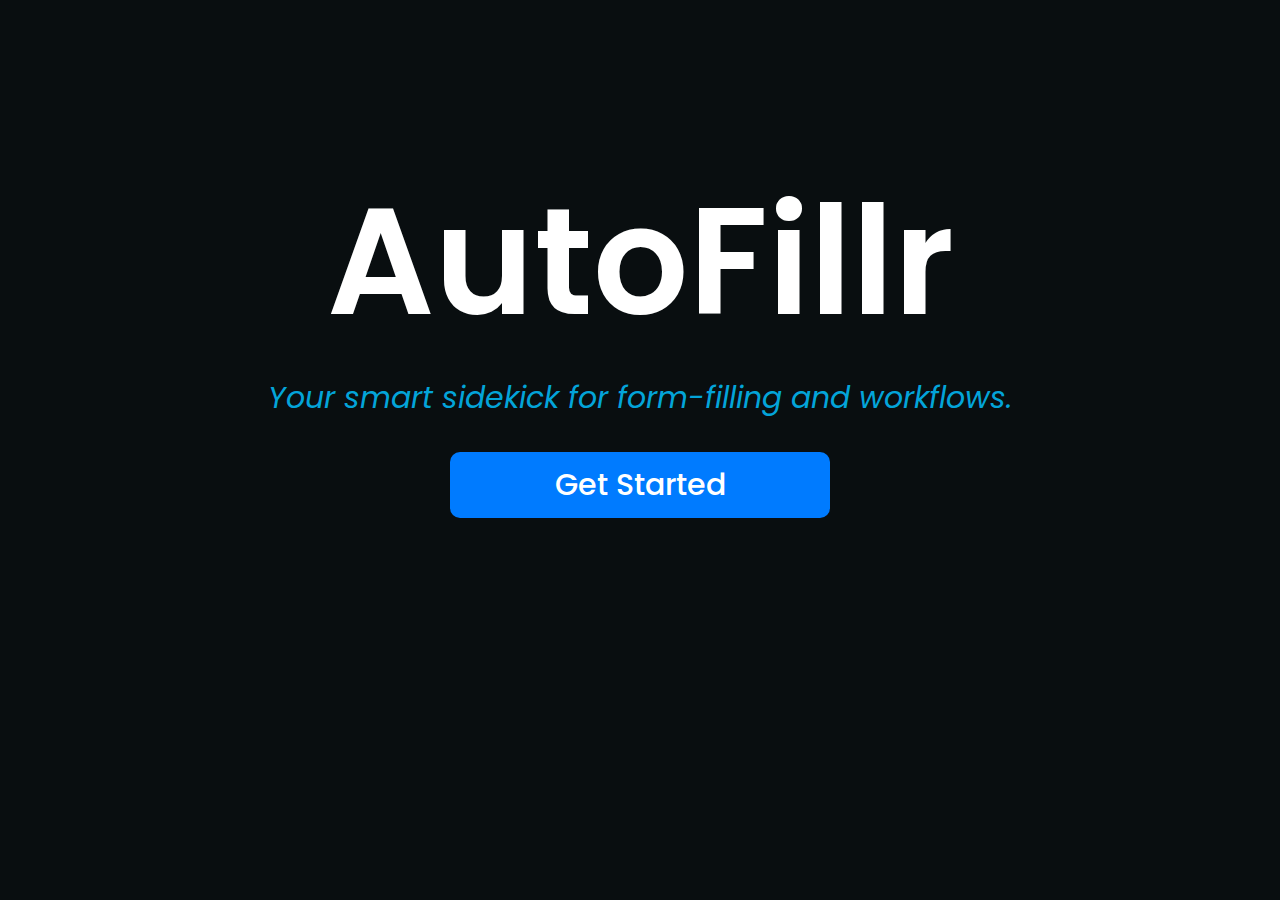
<file: index.html>
<!DOCTYPE html>
<html lang="en">
<head>
  <meta charset="UTF-8">
  <title>AutoFillr</title>
  <link rel="stylesheet" href="./style.css">
  <link rel="preconnect" href="https://fonts.googleapis.com">
  <link rel="preconnect" href="https://fonts.gstatic.com" crossorigin>
  <link href="https://fonts.googleapis.com/css2?family=Poppins:ital,wght@0,100;0,200;0,300;0,400;0,500;0,600;0,700;0,800;0,900;1,100;1,200;1,300;1,400;1,500;1,600;1,700;1,800;1,900&display=swap" rel="stylesheet">
</head>
<body>

  <!-- Welcome Screen -->
  <div id="homeScreen" class="screen homeSection">
    <h1 class="heading">AutoFillr</h1>
    <p class="subtext">Your smart sidekick for form-filling and workflows.</p>
    <br/>
    <button type="submit" id="getStartedButton" class="primary-button">Get Started</button>
  </div>

  <script src="script.js"></script>
</body>
</html>
</file>
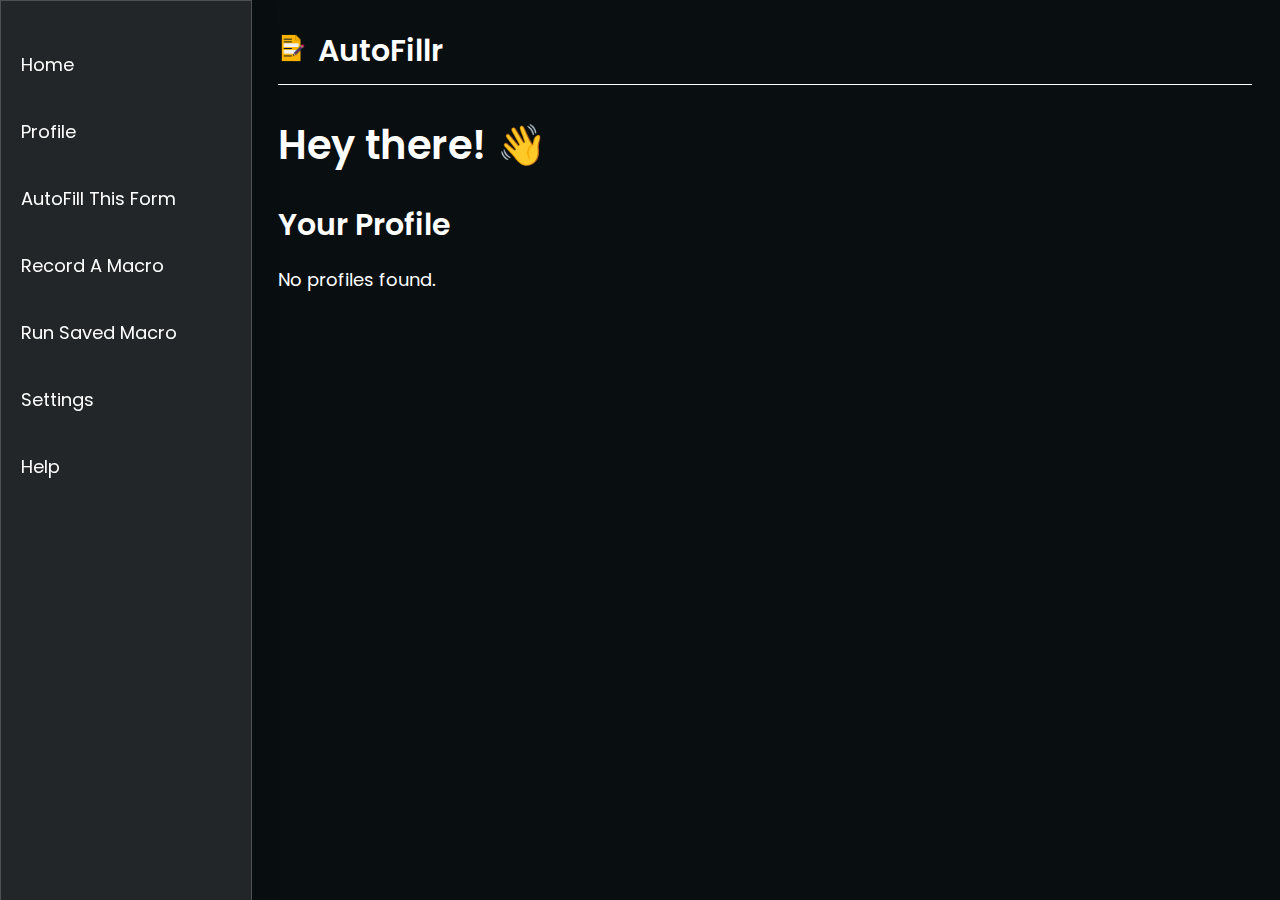
<file: dashboard.html>
<!DOCTYPE html>
<html lang="en">
<head>
    <meta charset="UTF-8">
    <meta name="viewport" content="width=device-width, initial-scale=1.0">
    <title>AutoFillr</title>
    <link rel="stylesheet" href="style.css">
    <link rel="preconnect" href="https://fonts.googleapis.com">
    <link rel="preconnect" href="https://fonts.gstatic.com" crossorigin>
    <link href="https://fonts.googleapis.com/css2?family=Poppins:ital,wght@0,100;0,200;0,300;0,400;0,500;0,600;0,700;0,800;0,900;1,100;1,200;1,300;1,400;1,500;1,600;1,700;1,800;1,900&display=swap" rel="stylesheet">
</head>
<body>
  <div id="dashboardScreen" class="screen">
      <div class="headerDashboard">
        <div class="dashboardTitleSection">
          <a href="index.html">
            <img src="./icons/icon (Custom).png" alt="logo" class="logo" />
          </a>
          <h1 class="logoText">AutoFillr</h1>
        </div>
      <hr/>
    </div>

    <!-- Sidebar -->
    <div class="sidebar">
      <ul>
          <li><a href="#" id="homeLink">Home</a></li>
          <li><a href="#" id="profileLink">Profile</a></li>
          <li><a href="#" id="autofillLink">AutoFill This Form</a></li>
          <li><a href="#" id="recordAMacroLink">Record A Macro</a></li>
          <li><a href="#" id="runSavedMacroLink">Run Saved Macro</a></li>
          <li><a href="#" id="settingsLink">Settings</a></li>
          <li><a href="#" id="helpLink">Help</a></li>
      </ul>
    </div>

    <div class="main-content">
      <!-- Home -->
      <div id="homeSection" class="section">
        <h1 class="title">Hey there! 👋</h1>
        <div class="grid">
          <div>
            <p class="profileText">Your Profile</p>
            <div id="profileGridContainer"></div>
            <div class="pagination-dots" id="paginationDots"></div>
          </div>
        </div>
      </div>

      <!-- Profile -->
      <div id="profileSection" class="section" style="display: none;">
        <div class="profileTitle">
          <h1 class="title">Profile</h1>
          <button id="addNewProfile" class="add-new-btn">Add Profile</button>
        </div>
        <div id="profiles"></div>
        <div class="pagination-dots" id="paginationDotsTwo"></div>
      </div> 
    </div>

    <div id="deleteModal" class="modal">
      <div class="modal-content">
        <h1 class="text">Are you sure you want to delete this profile?</h1>
        <p id="profileName"></p>
        <button id="cancelDelete" class="cancel-btn">Cancel</button>
        <button id="confirmDelete" class="confirm-btn">Delete</button>
      </div>
    </div>    
  </div>

    <script type="module" src="dashboard.js"></script>
    <script src="autoFillThisForm.js"></script>
</body>
</html>
</file>
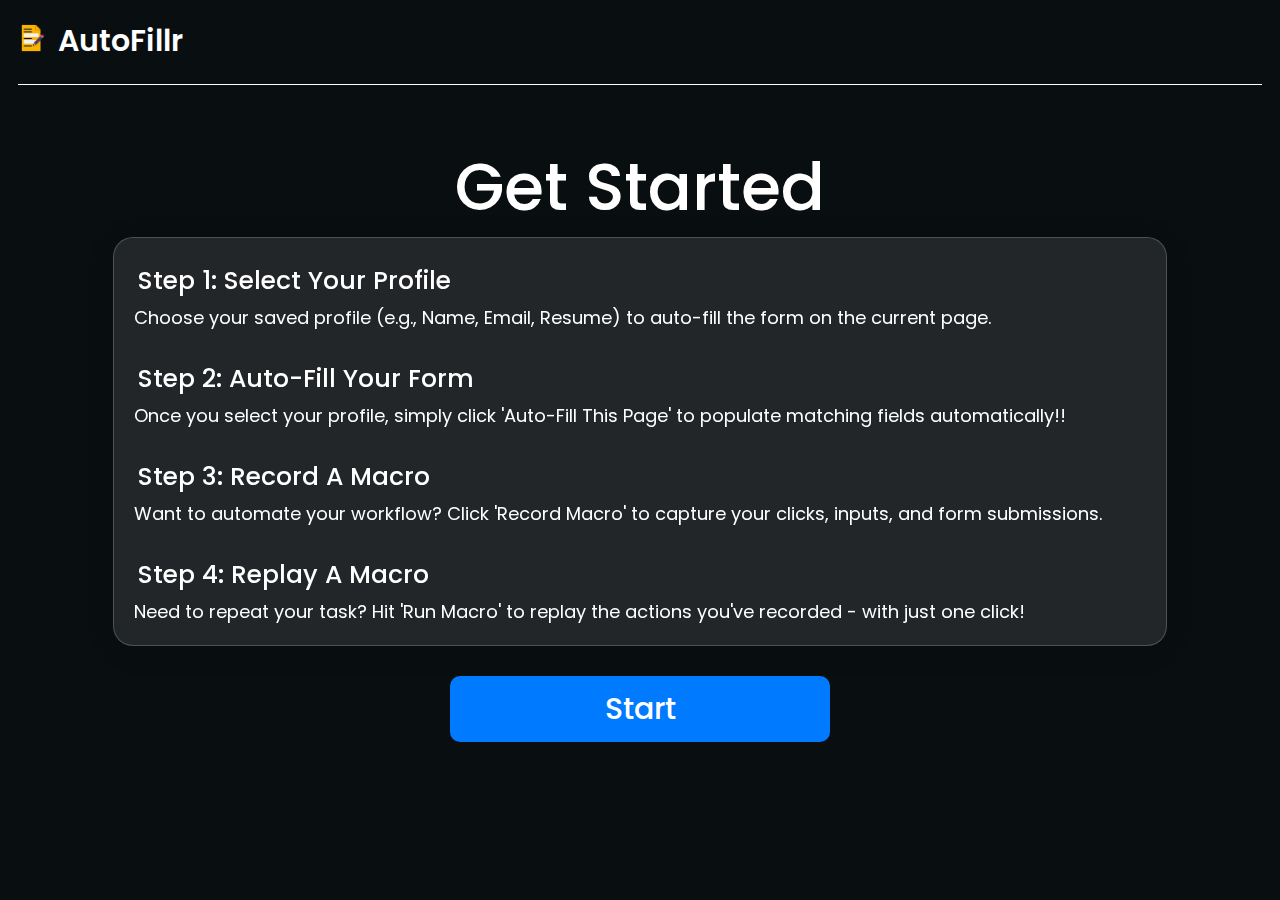
<file: getStarted.html>
<!DOCTYPE html>
<html lang="en">
<head>
    <meta charset="UTF-8">
    <meta name="viewport" content="width=device-width, initial-scale=1.0">
    <title>AutoFillr</title>
    <link rel="stylesheet" href="style.css">
    <link rel="preconnect" href="https://fonts.googleapis.com">
    <link rel="preconnect" href="https://fonts.gstatic.com" crossorigin>
    <link href="https://fonts.googleapis.com/css2?family=Poppins:ital,wght@0,100;0,200;0,300;0,400;0,500;0,600;0,700;0,800;0,900;1,100;1,200;1,300;1,400;1,500;1,600;1,700;1,800;1,900&display=swap" rel="stylesheet">
</head>
<body>
    <div id="getStarted" class="screen">
        <div class="header">
            <div class="dashboardTitleSection">
            <a href="index.html">
                <img src="./icons/icon (Custom).png" alt="logo" class="logo" />
            </a>
            <h1 class="logoText">AutoFillr</h1>
        </div>
        <hr/>
        </div>

        <div class="pageSection">
            <h1 class="title">Get Started</h1>
        </div>

        <div class="steps">
            <div class="box">
                <p class="stepTitle">Step 1: Select Your Profile</p>
                <p class="stepDescription">Choose your saved profile (e.g., Name, Email, Resume) to auto-fill the form on the current page.</p>
                <br/>
                <p class="stepTitle">Step 2: Auto-Fill Your Form</p>
                <p class="stepDescription">Once you select your profile, simply click 'Auto-Fill This Page' to populate matching fields automatically!!</p>
                <br/>
                <p class="stepTitle">Step 3: Record A Macro</p>
                <p class="stepDescription">Want to automate your workflow? Click 'Record Macro' to capture your clicks, inputs, and form submissions.</p>
                <br/>
                <p class="stepTitle">Step 4: Replay A Macro</p>
                <p class="stepDescription">Need to repeat your task? Hit 'Run Macro' to replay the actions you've recorded - with just one click!</p>
            </div>
        </div>

        <div class="container">
            <button type="submit" id="startButton" class="primary-button">Start</button>
        </div>
    </div>

    <script src="script.js"></script>
</body>
</html>
</file>
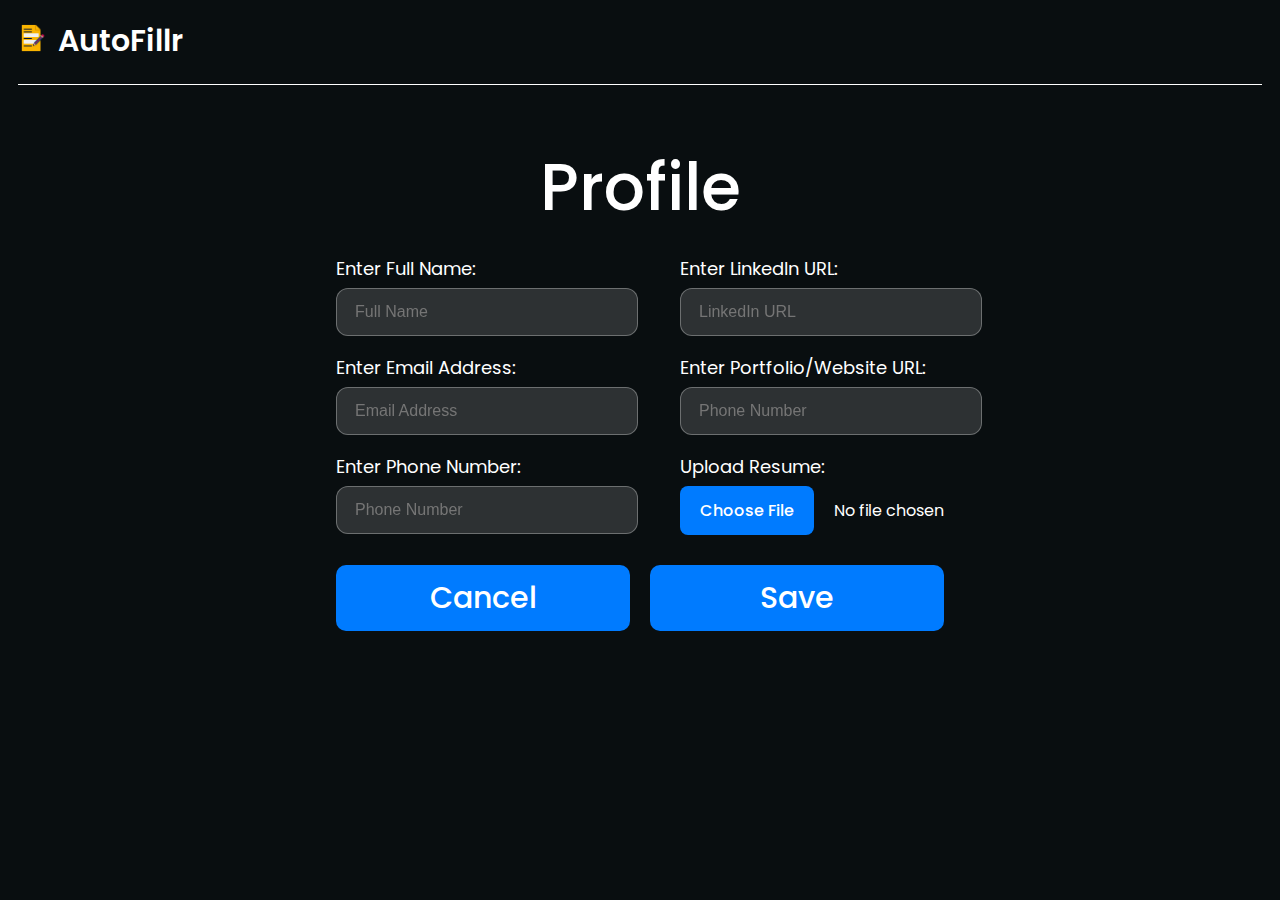
<file: profile.html>
<!DOCTYPE html>
<html lang="en">
<head>
    <meta charset="UTF-8">
    <meta name="viewport" content="width=device-width, initial-scale=1.0">
    <title>AutoFillr</title>
    <link rel="stylesheet" href="style.css">
    <link rel="preconnect" href="https://fonts.googleapis.com">
    <link rel="preconnect" href="https://fonts.gstatic.com" crossorigin>
    <link href="https://fonts.googleapis.com/css2?family=Poppins:ital,wght@0,100;0,200;0,300;0,400;0,500;0,600;0,700;0,800;0,900;1,100;1,200;1,300;1,400;1,500;1,600;1,700;1,800;1,900&display=swap" rel="stylesheet">
</head>
<body>
    <div id="getStarted" class="screen">
        <div class="header">
            <div class="dashboardTitleSection">
                <a href="./index.html"><img src="./icons/icon (Custom).png" alt="logo" class="logo" /></a>
                <h1 class="logoText">AutoFillr</h1>
            </div>
        <hr/>
        </div>
        <div class="pageSection">
            <h1 class="title">Profile</h1>
                <form id="profileForm" class="form">
                    <div class="profile-grid">
                        <div>
                            <div>
                                <p>Enter Full Name:</p>
                                <input 
                                    id="fullName"
                                    type="text" 
                                    className="input" 
                                    placeholder="Full Name" 
                                    name="name"
                                    required
                                />
                            </div>
                            <div>
                                <p>Enter Email Address:</p>
                                <input 
                                    id="emailAddress"
                                    type="text" 
                                    className="input" 
                                    placeholder="Email Address" 
                                    name="email"
                                    required
                                />
                            </div>
                            <div>
                                <p>Enter Phone Number:</p>
                                <input 
                                    id="phoneNumber"
                                    type="number" 
                                    className="input" 
                                    placeholder="Phone Number" 
                                    name="phoneNumber"
                                    required
                                />
                            </div>
                        </div>

                        <div>
                            <div>
                                <p>Enter LinkedIn URL:</p>
                                <input 
                                    id="linkedinURL"
                                    type="text" 
                                    className="input" 
                                    placeholder="LinkedIn URL" 
                                    name="email"
                                />
                            </div>
                            <div>
                                <p>Enter Portfolio/Website URL:</p>
                                <input 
                                    id="website"
                                    type="text" 
                                    className="input" 
                                    placeholder="Phone Number" 
                                    name="website"
                                />
                            </div>
                            <div class="file-upload-wrapper">
                                <p>Upload Resume:</p>
                                <div class="file-upload-box">
                                <label for="resumeUpload" class="custom-file-button">Choose File</label>
                                <span id="file-name" class="file-name">No file chosen</span>
                                </div>
                                <input 
                                id="resumeUpload"
                                type="file"
                                name="resume"
                                class="hidden-file-input"
                                />
                            </div>                          
                        </div>
                    </div>

                    <div class="container">
                        <button type="submit" id="cancelProfileButton" class="primary-button">Cancel</button>
                        <button type="submit" id="saveProfileButton" class="primary-button">Save</button>
                    </div>
                </form>
        </div>
    </div>

    <script type="module" src="profile.js"></script>
</body>
</html>
</file>
<file: style.css>
body {
    font-family: "Poppins", sans-serif;
    background-color: rgb(9, 14, 16);
}

.hidden {
    display: none;
}

/* Reusable Styles */
.primary-button {
    all: unset;
    display: inline-block;
    border-radius: 10px;
    background-color: #007BFF;
    color: white;
    font-size: 30px;
    font-weight: 500;
    padding: 10px 50px;
    margin-bottom: 5px;
    border: none;
    outline: none;
    box-shadow: none;
    cursor: pointer;
    text-align: center;
    align-items: center;
    justify-content: center;
    margin-left: auto;
    margin-right: auto;
    width: 100%;
    max-width: 280px;
}

.primary-button:hover {
    background-color: #0056b3;
}

.container {
    display: flex;
    justify-content: center;
    gap: 20px;
    margin-top: 30px;
}

.header {
    display: flex;
    flex-direction: column;
    align-items: flex-start;
    justify-content: flex-start;
    padding-top: 10px;
    padding-left: 10px;
    padding-right: 10px;
}

.dashboardTitleSection {
    display: flex;
    align-items: center;
    gap: 10px;
    margin-bottom: 10px;
}

.dashboardTitleSection .logo {
    width: 30px;
    height: 30px;
}

.dashboardTitleSection .logoText {
    font-size: 30px;
    font-weight: 600;
    color: white;
    margin: 0;
}

hr {
    border: none;
    height: 1px;
    background-color: white;
    width: 100%; 
    margin: 10px auto;
}  

.error-alert {
    position: fixed;
    top: 10px;
    left: 50%;
    transform: translateX(-50%);
    background-color: #ff4d4d;
    color: white;
    padding: 16px 24px;
    font-size: 18px;
    font-weight: 500;
    border-radius: 8px;
    box-shadow: 0 4px 8px rgba(0, 0, 0, 0.2);
    z-index: 9999;
    display: flex;
    align-items: center;
    justify-content: center;
    animation: slideIn 0.5s ease-out;
}

.success-alert {
    position: fixed;
    top: 10px;
    left: 50%;
    transform: translateX(-50%);
    background-color: #007BFF;
    color: white;
    padding: 16px 24px;
    font-size: 18px;
    font-weight: 500;
    border-radius: 8px;
    box-shadow: 0 4px 8px rgba(0, 0, 0, 0.2);
    z-index: 9999;
    display: flex;
    align-items: center;
    justify-content: center;
    animation: slideIn 0.5s ease-out;
}


@keyframes slideIn {
    from {
        opacity: 0;
        transform: translateX(-50%) translateY(-30px);
    }
    to {
        opacity: 1;
        transform: translateX(-50%) translateY(0);
    }
}

/* Media Queries Reusable */

@media (max-width: 768px) {
    .primary-button {
      font-size: 20px;
      padding: 8px 20px;
    }
  
    .dashboardTitleSection .logoText {
      font-size: 26px;
    }
  
    .dashboardTitleSection .logo {
      width: 35px;
      height: 35px;
    }

    .error-alert, .success-alert {
        padding: 12px 20px;
        font-size: 16px;
    }
}
  
@media (max-width: 480px) {
    .primary-button {
      font-size: 18px;
    }
  
    .dashboardTitleSection .logoText {
      font-size: 22px;
    }

    .error-alert, .success-alert {
        padding: 10px 18px;
        font-size: 14px;
    }
}

/* Home Page */

.homeSection {
    display: flex;
    justify-content: center;
    align-items: center;
    flex-direction: column;
    padding-top: 40px;
}

.homeSection .heading {
    font-size: 150px;
    font-weight: 600;
    color: white;
    margin-bottom: 0;
}

.subtext {
    margin-top: 0;
    font-size: 30px;
    color: #03A4D9;
    font-style: italic;
}

/* Get Started Page */
.pageSection {
    display: flex;
    align-items: center;
    justify-content: center;
    flex-direction: column;
}

.pageSection .title {
    font-size: 65px;
    font-weight: 500;
    color: white;
    margin-bottom: 0;
}

.steps {
    display: flex;
    justify-content: center; 
    align-items: center;    
}

.box {
    background: rgba(255, 255, 255, 0.1);
    backdrop-filter: blur(10px);
    border-radius: 20px;
    padding: 20px;
    box-shadow: 0 4px 30px rgba(0, 0, 0, 0.1);
    border: 1px solid rgba(255, 255, 255, 0.2);
    color: white;
    cursor: pointer;
    transition: all 0.3s ease;
    width: 80%;
    max-width: 1400px;
    text-align: left;
}

.stepTitle {
    font-size: 25px;
    font-weight: 500;
    margin: 0;
    padding: 4px;
    color: white;
    text-align: left; 
}

.stepDescription {
    font-size: 18px;
    margin: 0;
    padding: 0;
    color: white;
    text-align: justify;
}

/* Profile Page */

.profile-grid {
    display: grid;
    grid-template-columns: repeat(2, 1fr);
    gap: 80px;
    width: 100%;
    max-width: 1200px;
    box-sizing: border-box;
}

.input-group {
    display: flex;
    flex-direction: column;
    gap: 24px;
}

p {
    font-size: 18px;
    font-weight: 400;
    color: white;
    margin-bottom: 6px;
}

input {
    width: 100%;
    padding: 14px 18px; 
    border-radius: 12px;
    border: 1px solid rgba(255, 255, 255, 0.3);
    background: rgba(255, 255, 255, 0.15);
    backdrop-filter: blur(5px);
    color: white;
    font-size: 16px;
    outline: none;
    transition: border 0.3s ease;
}

.input::placeholder {
    color: rgba(255, 255, 255, 0.6);
}

.input:focus {
    border: 1px solid #ffffff;
    background: rgba(255, 255, 255, 0.25);
}

.hidden-file-input {
    display: none;
  }
  
.custom-file-button {
    padding: 12px 20px;
    background-color: #007BFF;
    color: white;
    font-size: 16px;
    font-weight: 500;
    border: none;
    border-radius: 8px;
    cursor: pointer;
    transition: background-color 0.3s ease;
    margin-right: 10px;
}
  
.custom-file-button:hover {
    background-color: #0056b3;
}
  
.file-upload-box {
    display: flex;
    align-items: center;
    gap: 10px;
}
  
.file-name {
    color: white;
    font-size: 16px;
}  

input.error {
    border: 2px solid red;
}

input:focus.error {
    outline: none;
}

/* Dashboard Screen */
.sidebar {
    width: 250px;
    color: white;
    height: 100vh;
    position: fixed;
    top: 0;
    left: 0;
    padding-top: 20px;
    padding-bottom: 20px;
    background: rgba(255, 255, 255, 0.1);
    backdrop-filter: blur(10px);
    
    box-shadow: 0 4px 30px rgba(0, 0, 0, 0.1);
    border: 1px solid rgba(255, 255, 255, 0.2);
    color: white;
    cursor: pointer;
    transition: all 0.3s ease;
    margin: 1s0px;
}

.sidebar ul {
    list-style: none;
    padding: 0;
    margin: 0;
}

.sidebar ul li {
    margin: 20px 0;
}

.sidebar ul li a {
    color: white;
    text-decoration: none;
    font-size: 18px;
    display: block;
    padding: 10px 20px;
    transition: background-color 0.3s ease;
}

.sidebar ul li a:hover {
    background-color: #0056b3;
    margin: 10px;
    border-radius: 10px;
}

.headerDashboard {
    margin-left: 250px;
    padding: 20px;
}

.main-content {
    margin-left: 250px;
    color: white;
    padding-left: 20px;
}

.main-content .title {
    font-size: 40px;
    font-weight: 600;
    color: white;
    margin-top: 0;
}

.grid {
    display: grid;
    grid-template-columns: repeat(2, 1fr);
    gap: 80px;
    width: 100%;
    max-width: 1200px;
    box-sizing: border-box;
}

.grid .profileText {
    font-size: 30px;
    font-weight: 600;
    margin-top: 0;
}

.dashboardBox {
    background: rgba(255, 255, 255, 0.1);
    backdrop-filter: blur(10px);
    border-radius: 20px;
    padding-left: 20px;
    padding-bottom: 10px;
    box-shadow: 0 4px 30px rgba(0, 0, 0, 0.1);
    border: 1px solid rgba(255, 255, 255, 0.2);
    color: white;
    cursor: pointer;
    transition: all 0.3s ease;
    width: 90%;
    max-width: 1400px;
    text-align: left;
    margin-bottom: 10px;
    position: relative;
}

.dashboardBox .name {
    margin-top: 0;
}

.pagination-dots {
    display: flex;
    justify-content: center;
    align-items: center;
    margin-top: 16px;
    gap: 12px;
}

.dot {
    width: 20px;
    height: 20px;
    border-radius: 50%;
    background-color: gray;
    cursor: pointer;
}

.dot.active {
    background-color: blue;
}

.section {
    display: none;
    transition: opacity 0.3s ease;
}
  
.section.active {
    display: block;
} 

.button-container {
    display: flex;
    gap: 10px;
    position: absolute;
    top: 30px;
    right: 10px;
}

.profileTitle {
    display: flex;
    align-items: center;
    justify-content: space-between;
    gap: 680px;
}

.add-new-btn {
    all: unset;
    display: inline-block;
    border-radius: 10px;
    background-color: #007BFF;
    color: white;
    font-size: 20px;
    font-weight: 500;
    padding: 10px 40px;
    margin-bottom: 5px;
    border: none;
    outline: none;
    box-shadow: none;
    cursor: pointer;
    text-align: center;
    align-items: center;
    justify-content: center;
    margin-left: auto;
    margin-right: auto;
    width: 100%;
    max-width: 150px;
}

.edit-btn, .delete-btn {
    all: unset;
    display: inline-block;
    border-radius: 10px;
    background-color: #007BFF;
    color: white;
    font-size: 20px;
    font-weight: 500;
    padding: 10px 20px;
    margin-bottom: 5px;
    border: none;
    outline: none;
    box-shadow: none;
    cursor: pointer;
    text-align: center;
    align-items: center;
    justify-content: center;
    margin-left: auto;
    margin-right: auto;
    width: 100%;
    max-width: 200px;
}

.modal {
    display: none; 
    position: fixed;
    z-index: 1;
    left: 0;
    top: 0;
    width: 100%;
    height: 100%;
    background-color: rgba(0, 0, 0, 0.4);
    overflow: auto;
}
  
.modal-content {
    background-color: white;
    margin: 15% auto;
    padding: 20px;
    width: 80%;
    max-width: 500px;
    text-align: center;
    border-radius: 20px;
}

.modal-content .text {
    font-size: 25px;
    font-weight: 600;
}

button {
    margin: 10px;
    padding: 10px 20px;
    font-size: 16px;
}
  
.confirm-btn, .cancel-btn {
    all: unset;
    display: inline-block;
    border-radius: 10px;
    background-color: #007BFF;
    color: white;
    font-size: 20px;
    font-weight: 500;
    padding: 10px 20px;
    margin-bottom: 5px;
    border: none;
    outline: none;
    box-shadow: none;
    cursor: pointer;
    text-align: center;
    align-items: center;
    justify-content: center;
    margin-left: auto;
    margin-right: auto;
    width: 100%;
    max-width: 200px;
}  

/* Media Queries */

@media (max-width: 768px) {
    .homeSection .heading {
      font-size: 48px;
    }
  
    .subtext {
      font-size: 18px;
    }

    .pageSection .title {
        font-size: 50px;
        margin-bottom: 10px;
    }

    .steps {
        flex-direction: column;
        justify-content: flex-start;
        align-items: center;
    }

    .box {
        width: 90%;
        padding: 15px;
    }

    .stepTitle {
        font-size: 22px;
    }

    .stepDescription {
        font-size: 16px;
    }

    .profile-grid {
        grid-template-columns: 1fr;
        gap: 40px;
    }

    .input-group {
        gap: 16px;
    }

    p {
        font-size: 16px;
    }

    input {
        padding: 12px 16px;
        font-size: 14px;
    }

    .custom-file-button {
        padding: 10px 16px;
        font-size: 14px;
    }

    .file-upload-box {
        flex-direction: column;
        gap: 8px;
    }

    .file-name {
        font-size: 14px;
    }

    .sidebar {
        width: 200px;
        padding-top: 15px;
    }

    .headerDashboard {
        margin-left: 200px;
        padding: 15px;
    }

    .sidebar ul li a {
        font-size: 16px;
        padding: 8px 16px;
    }

    .grid {
        grid-template-columns: 1fr;
        gap: 40px;
    }
    
    .dashboardBox {
        padding: 20px;
        width: 100%;
        margin: 0 auto 20px;
    }
    
    .edit-btn, .delete-btn {
        font-size: 18px;
        padding: 8px 16px;
        max-width: 180px;
    }
    
    .main-content .title {
        font-size: 32px;
    }
    
    .grid .profileText {
        font-size: 24px;
    }
    
    .button-container {
        position: static;
        display: flex;
        justify-content: center;
        gap: 10px;
        margin-top: 10px;
    }
}
  
@media (max-width: 480px) {
    .homeSection .heading {
      font-size: 36px;
    }
  
    .subtext {
      font-size: 16px;
    }

    .pageSection .title {
        font-size: 40px;
        margin-bottom: 8px;
    }

    .steps {
        flex-direction: column;
        justify-content: flex-start;
        align-items: center;
    }

    .box {
        width: 95%;
        padding: 12px;
    }

    .stepTitle {
        font-size: 20px;
    }

    .stepDescription {
        font-size: 14px;
    }

    .profile-grid {
        grid-template-columns: 1fr;
        gap: 24px;
    }

    .input-group {
        gap: 12px;
    }

    p {
        font-size: 14px;
    }

    input {
        padding: 10px 14px;
        font-size: 12px;
    }

    .custom-file-button {
        padding: 8px 14px;
        font-size: 12px;
    }

    .file-upload-box {
        flex-direction: column;
        gap: 4px;
    }

    .file-name {
        font-size: 12px;
    }

    .sidebar {
        width: 100%;
        height: auto;
        position: static;
    }

    .headerDashboard {
        margin-left: 0;
        padding: 10px;
    }

    .sidebar ul {
        display: flex;
        flex-direction: column;
        align-items: flex-start;
    }

    .sidebar ul li {
        margin: 10px 0;
    }

    .sidebar ul li a {
        font-size: 14px;
        padding: 6px 12px;
    }

    .main-content {
        margin-left: 0;
        padding: 10px;
    }
    
    .main-content .title {
        font-size: 26px;
        text-align: center;
    }
    
    .grid .profileText {
        font-size: 20px;
        text-align: center;
    }
    
    .dashboardBox {
        width: 100%;
        padding: 15px;
    }
    
    .edit-btn, .delete-btn {
        font-size: 16px;
        padding: 6px 12px;
        max-width: 160px;
    }
    
    .pagination-dots {
        gap: 8px;
    }
    
    .dot {
        width: 14px;
        height: 14px;
    }
    
    .button-container {
        flex-direction: column;
        align-items: center;
        gap: 8px;
      }
}
</file>
